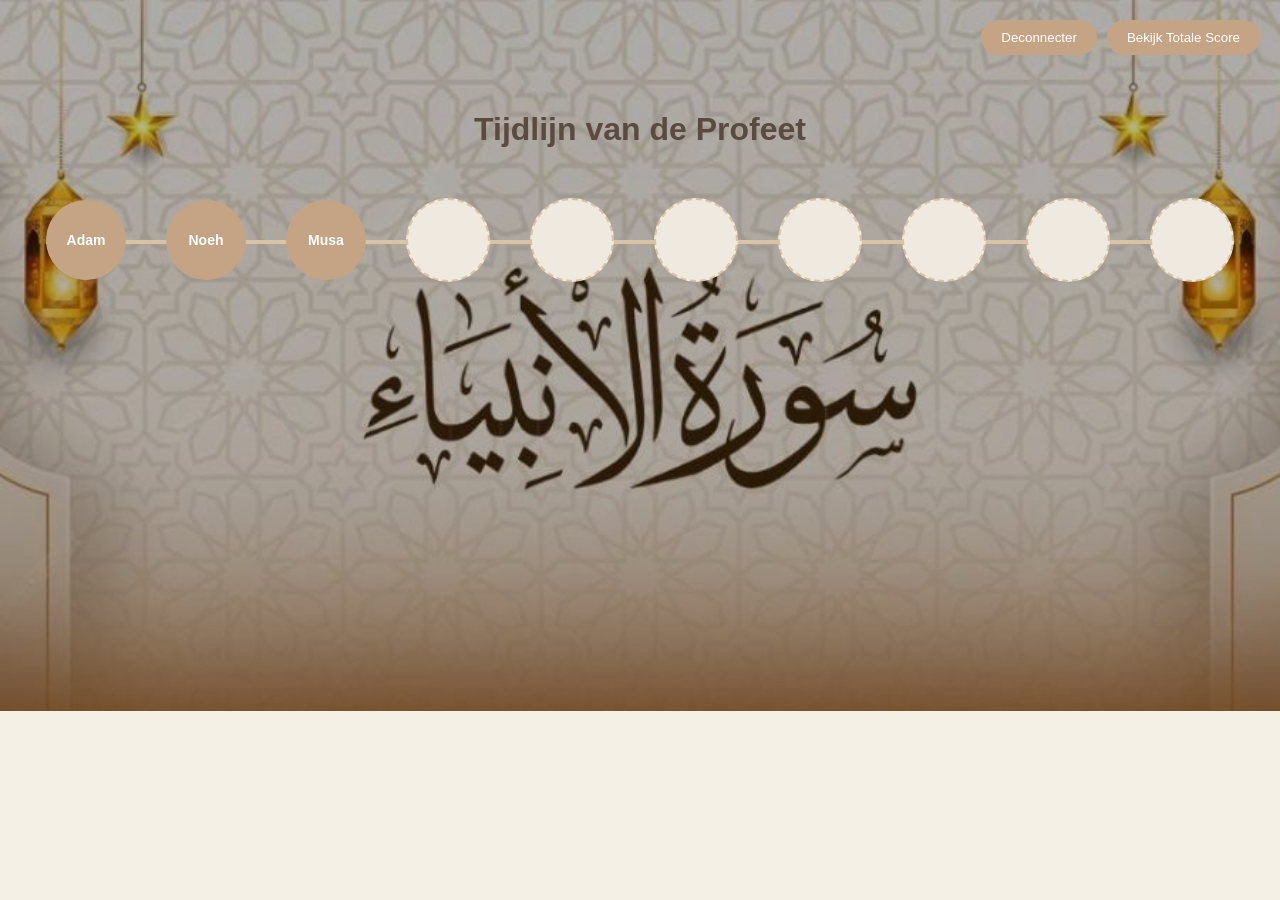
<file: index.html>
<!DOCTYPE html>
<html lang="nl">
<head>
    <meta charset="UTF-8">
    <meta name="viewport" content="width=device-width, initial-scale=1.0">
    <title>Tijdlijn van Profeten</title>
    <link rel="stylesheet" href="css/timeline.css">
</head>

<body>

    <div class="top-right-buttons">
    <button id="logoutBtn">Deconnecter</button>
    <button id="totalProgressBtn" onclick="location.href='progress.html'">Bekijk Totale Score</button>
</div>
<p id="totalProgressResult"></p>

    <!-- IMAGE -->
    <div id="imageSection">
    <img src="image/index.jpg" width="100%" />
    </div>

<h1>Tijdlijn van de Profeet</h1>

    <div class="timeline">
        <div class="circle" onclick="location.href='adam.html'"><span>Adam</span></div>
        <div class="circle" onclick="location.href='noeh.html'"><span>Noeh</span></div>
        <div class="circle" onclick="location.href='musa.html'"><span>Musa</span></div>
        <div class="circle empty"><span></span></div>
        <div class="circle empty"><span></span></div>
        <div class="circle empty"><span></span></div>
        <div class="circle empty"><span></span></div>
        <div class="circle empty"><span></span></div>
        <div class="circle empty"><span></span></div>
        <div class="circle empty"><span></span></div>
    </div>
    
</body>
<script>
document.getElementById("logoutBtn").addEventListener("click", function() {
    localStorage.removeItem("token"); // JWT verwijderen
    alert("U bent uitgelogd!");
    window.location.href = "login.html"; // terug naar login
});
</script>
<script src="js/dashboard.js"></script>
</html>
</file>
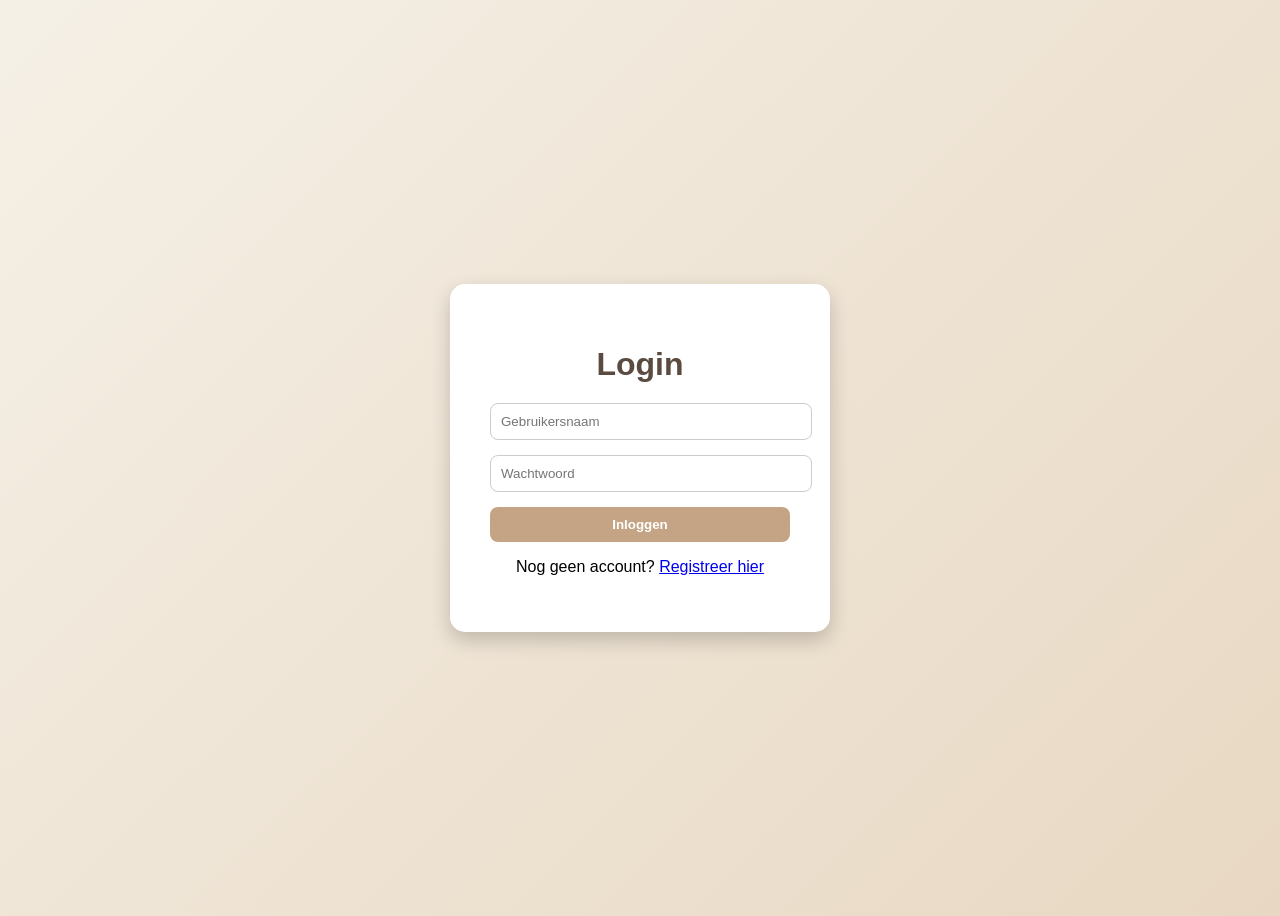
<file: login.html>
<!DOCTYPE html>
<html lang="nl">
<head>
    <meta charset="UTF-8">
    <meta name="viewport" content="width=device-width, initial-scale=1.0">
    <title>Login</title>
    <link rel="stylesheet" href="css/auth.css">
</head>
<body>

<div class="auth-container">
    <h1>Login</h1>

    <form id="loginForm">
        <input type="text" id="username" placeholder="Gebruikersnaam" required>
        <input type="password" id="password" placeholder="Wachtwoord" required>
        <button type="submit">Inloggen</button>
    </form>

    <p>Nog geen account? <a href="register.html">Registreer hier</a></p>
</div>

<script>
document.getElementById("loginForm").addEventListener("submit", async function(e) {
    e.preventDefault();

    const username = document.getElementById("username").value;
    const password = document.getElementById("password").value;

    try {
        const response = await fetch("http://localhost:8080/api/auth/login", {
            method: "POST",
            headers: {
                "Content-Type": "application/json"
            },
            body: JSON.stringify({
                username: username,
                password: password
            })
        });

        if (response.ok) {
            const data = await response.json();
            localStorage.setItem("token", data.token); // JWT opslaan
            alert("Login succesvol!");
            window.location.href = "index.html";
        } else {
            const errorMsg = await response.text();
            alert("Login mislukt: " + errorMsg);
        }
    } catch (error) {
        alert("Server fout: " + error);
    }
});
</script>
    
</body>
</html>
</file>
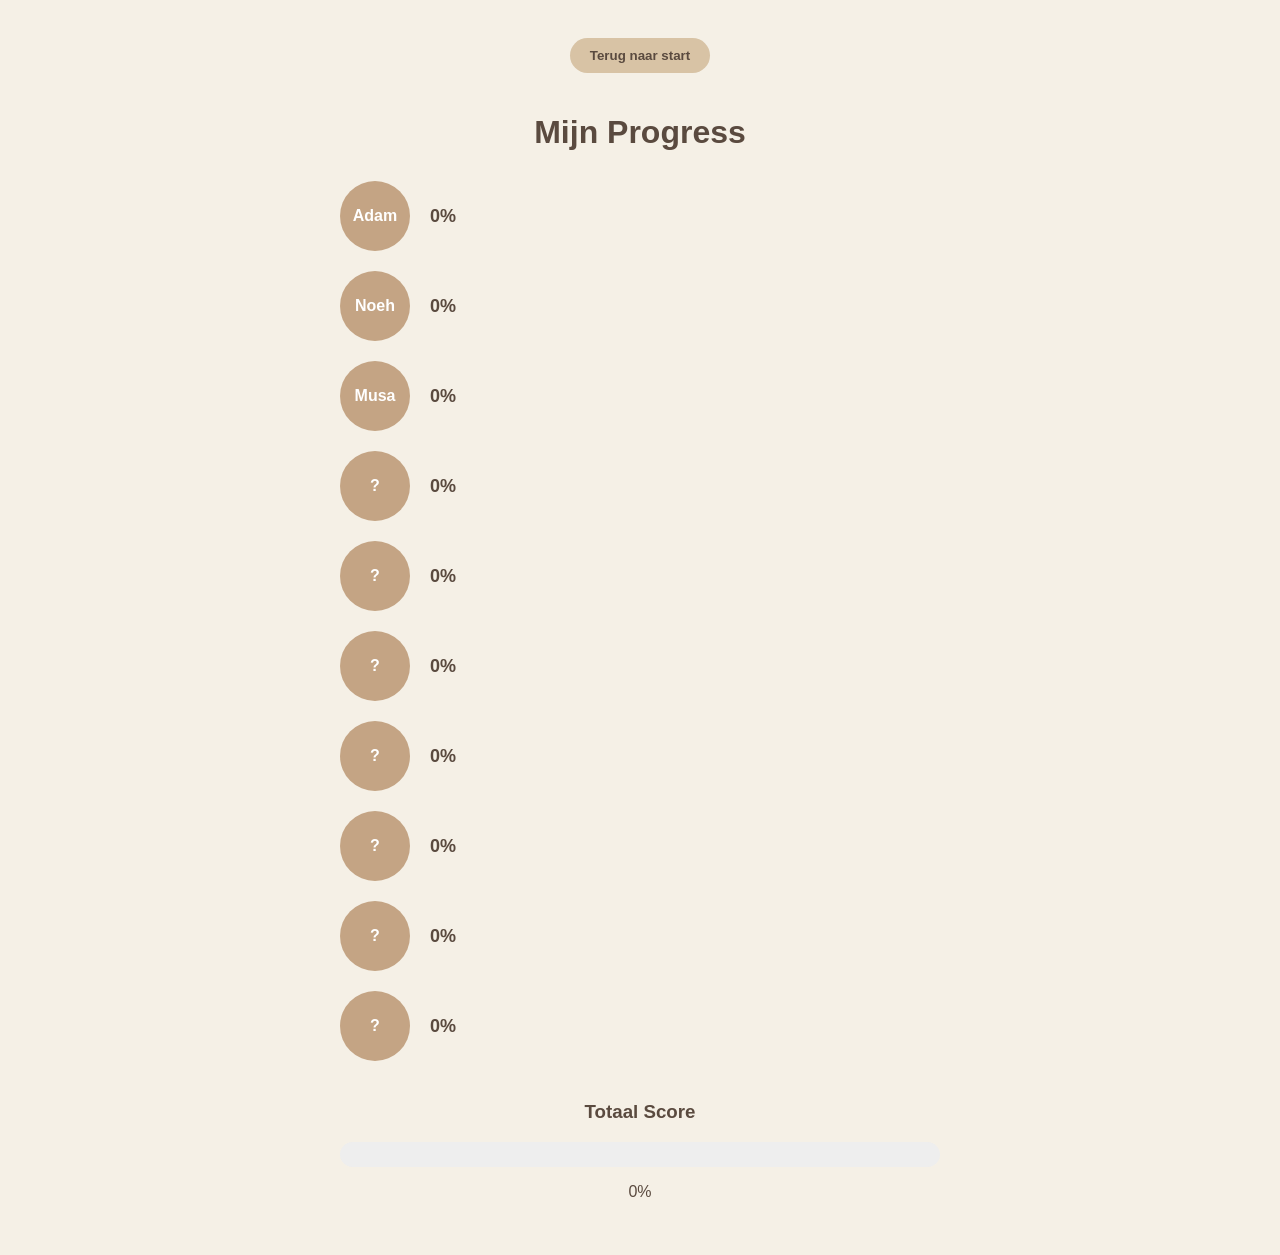
<file: progress.html>
<!DOCTYPE html>
<html lang="nl">
<head>
    <meta charset="UTF-8">
    <meta name="viewport" content="width=device-width, initial-scale=1.0">
    <title>Mijn Progress</title>
    <link rel="stylesheet" href="css/progress.css">
</head>
<body>
    <button class="backButton" onclick="location.href='index.html'">Terug naar start</button>
<div class="container">
    <h1>Mijn Progress</h1>

    <div id="progressList">
        <!-- Dynamisch gegenereerde cirkels per profeet komen hier -->
    </div>

    <div id="totalProgress">
        <h3>Totaal Score</h3>
        <div class="total-bar-wrapper">
            <div id="totalProgressBar" class="total-bar"></div>
        </div>
        <p id="totalProgressValue">0%</p>
    </div>

</div>

<script>
async function loadProgress() {
    const prophetIds = [
        {id: 1, name: "Adam"},
        {id: 2, name: "Noeh"},
        {id: 3, name: "Musa"},
        {id: 4, name: ""},
        {id: 5, name: ""},
        {id: 6, name: ""},
        {id: 7, name: ""},
        {id: 8, name: ""},
        {id: 9, name: ""},
        {id: 10, name: ""}
    ];

    let total = 0;
    let count = 0;

    const container = document.getElementById("progressList");
    container.innerHTML = "";

    for (const prophet of prophetIds) {
        // Fetch per profeet progress
        let progressPercentage = 0;
        if (prophet.name !== "") {
            try {
                const response = await fetch(`http://localhost:8080/api/progress?userId=1&prophetId=${prophet.id}`);
                if (response.ok) {
                    const data = await response.json();
                    progressPercentage = data.progressPercentage || 0;
                }
            } catch(e) {
                console.error(`Error fetching progress for ${prophet.name}`, e);
            }
            total += progressPercentage;
            count++;
        }

        // Maak cirkel per profeet
        const profDiv = document.createElement("div");
        profDiv.classList.add("prophet-progress");

        const circle = document.createElement("div");
        circle.classList.add("circle");
        circle.textContent = prophet.name || "?";

        const scoreText = document.createElement("p");
        scoreText.textContent = `${progressPercentage}%`;

        profDiv.appendChild(circle);
        profDiv.appendChild(scoreText);
        container.appendChild(profDiv);
    }

    // Totaal berekenen
    const average = count > 0 ? Math.round(total / count) : 0;
    document.getElementById("totalProgressBar").style.width = average + "%";
    document.getElementById("totalProgressValue").textContent = average + "%";
}

// Start bij laden
loadProgress();
</script> 
<script src="js/dashboard.js"></script>  
</body>
</html>
</file>
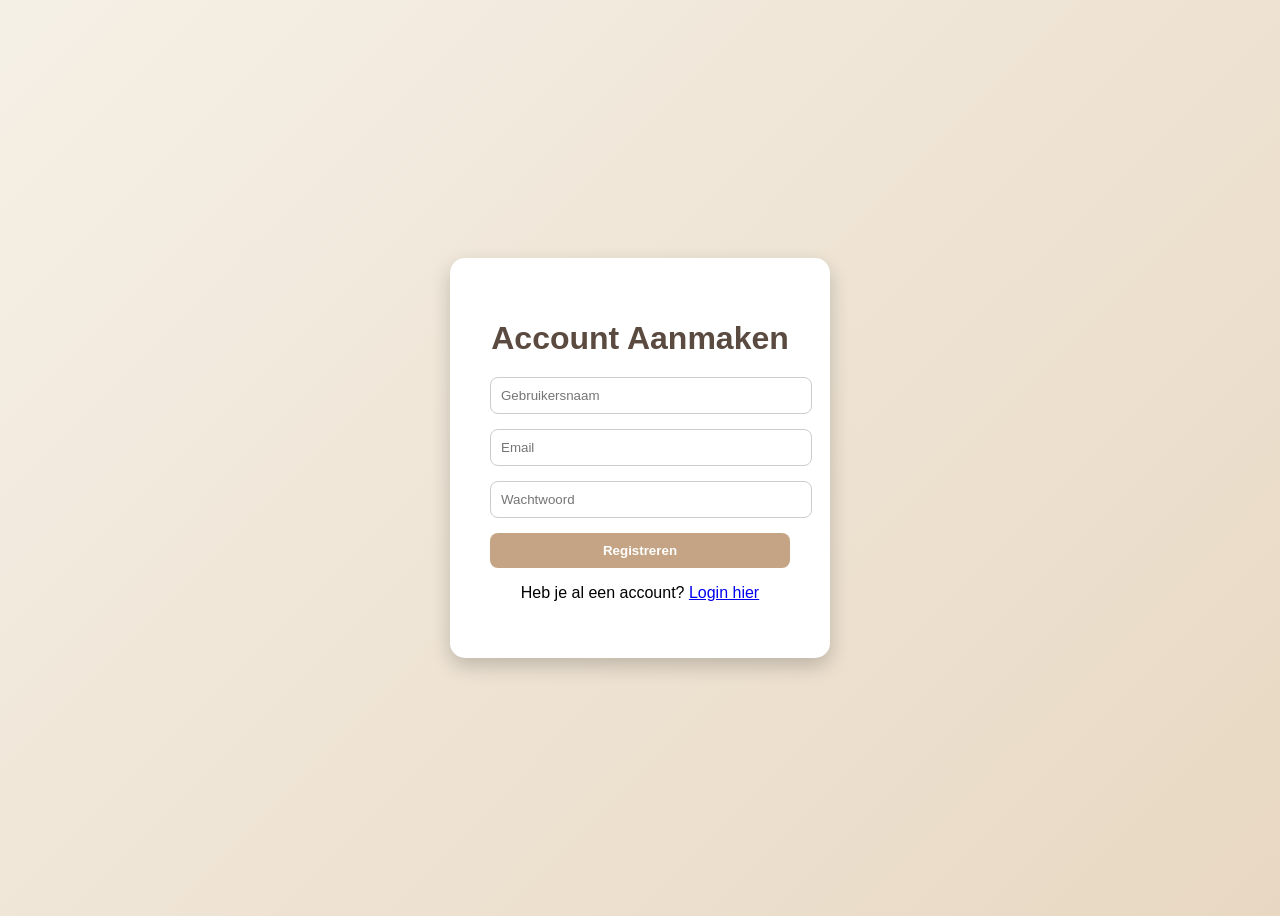
<file: register.html>
<!DOCTYPE html>
<html lang="nl">
<head>
    <meta charset="UTF-8">
    <meta name="viewport" content="width=device-width, initial-scale=1.0">
    <title>Register</title>
    <link rel="stylesheet" href="css/auth.css">
</head>
<body>

<div class="auth-container">
    <h1>Account Aanmaken</h1>

    <form id="registerForm">
        <input type="text" id="username" placeholder="Gebruikersnaam" required>
        <input type="email" id="email" placeholder="Email" required>
        <input type="password" id="password" placeholder="Wachtwoord" required>
        <button type="submit">Registreren</button>
    </form>

    <p>Heb je al een account? <a href="login.html">Login hier</a></p>
</div>

<script>
document.getElementById("registerForm").addEventListener("submit", async function(e) {
    e.preventDefault();

    const userData = {
        username: document.getElementById("username").value,
        email: document.getElementById("email").value,
        password: document.getElementById("password").value
    };

    try {
        const response = await fetch("http://localhost:8080/api/auth/register", {
            method: "POST",
            headers: {
                "Content-Type": "application/json"
            },
            body: JSON.stringify(userData)
        });

        if (response.ok) {
            alert("Registratie succesvol!");
            window.location.href = "login.html";
        } else {
            alert("Registratie mislukt.");
        }
    } catch (error) {
        alert("Server fout.");
    }
});
</script>
    
</body>
</html>
</file>
<file: css/timeline.css>
body {
            font-family: Arial, sans-serif;
            background-color: #f5f0e6;
            color: #5a4a3f;
            display: flex;
            flex-direction: column;
            align-items: center;
            padding: 50px 20px;
        }

        h1 {
            margin-bottom: 50px;
            
        }

        .timeline {
            display: flex;
            justify-content: center;
            align-items: center;
            gap: 40px;
            position: relative;
            margin-bottom: 50px;
        }

        .timeline::before {
            content: '';
            position: absolute;
            top: 50%;
            left: 0;
            right: 0;
            height: 4px;
            background-color: #d8c3a5;
            z-index: 1;
        }

        .circle {
            position: relative;
            width: 80px;
            height: 80px;
            background-color: #c4a484;
            border-radius: 50%;
            display: flex;
            justify-content: center;
            align-items: center;
            z-index: 2;
            cursor: pointer;
            transition: transform 0.3s, background-color 0.3s;
            flex-shrink: 0;
        }

        .circle:hover {
            transform: scale(1.1);
            background-color: #d8c3a5;
        }

        .circle span {
            text-align: center;
            color: #fff;
            font-weight: bold;
            font-size: 14px;
            padding: 5px;
        }

        .circle.empty {
            background-color: #f0e9df;
            color: #5a4a3f;
            border: 2px dashed #d8c3a5;
        }

        @media (max-width: 800px) {
            .timeline {
                flex-wrap: wrap;
                gap: 30px;
            }
        }

        #imageSection {
    position: fixed;       /* zodat het de hele pagina bedekt */
    top: 0;
    left: 0;
    width: 100%;
    height: 100%;
    background-size: cover;   /* afbeelding vult scherm */
    filter: brightness(0.7);  /* maakt de achtergrond iets donkerder zodat tijdlijn zichtbaar is */
    z-index: -2;              /* zorg dat je tijdlijn er boven ligt */
        }

        .top-right-buttons {
    position: absolute;
    top: 20px;
    right: 20px;
    display: flex;       /* knoppen naast elkaar */
    gap: 10px;           /* ruimte tussen knoppen */
}

.top-right-buttons button {
    padding: 10px 20px;
    border-radius: 20px;
    border: none;
    background-color: #c4a484;
    color: white;
    cursor: pointer;
    transition: background-color 0.3s;
}

.top-right-buttons button:hover {
    background-color: #d8c3a5;
}
</file>
<file: css/auth.css>
body {
    font-family: Arial, sans-serif;
    background: linear-gradient(135deg, #f5f0e6, #e8d8c3);
    display: flex;
    justify-content: center;
    align-items: center;
    height: 100vh;
}

.auth-container {
    background: white;
    padding: 40px;
    border-radius: 15px;
    box-shadow: 0 8px 20px rgba(0,0,0,0.2);
    width: 300px;
    text-align: center;
}

.auth-container h1 {
    margin-bottom: 20px;
    color: #5a4a3f;
}

.auth-container input {
    width: 100%;
    padding: 10px;
    margin-bottom: 15px;
    border-radius: 8px;
    border: 1px solid #ccc;
}

.auth-container button {
    width: 100%;
    padding: 10px;
    background-color: #c4a484;
    border: none;
    border-radius: 8px;
    color: white;
    font-weight: bold;
    cursor: pointer;
}

.auth-container button:hover {
    background-color: #d8c3a5;
}
</file>
<file: css/progress.css>
body {
    font-family: Arial, sans-serif;
    background-color: #f5f0e6;
    color: #5a4a3f;
    display: flex;
    flex-direction: column;
    align-items: center;
    padding: 30px;
}

.container {
    width: 90%;
    max-width: 600px;
    text-align: center;
}

h1 {
    margin-bottom: 30px;
}

.prophet-progress {
    display: flex;
    align-items: center;
    margin-bottom: 20px;
    justify-content: flex-start;
    gap: 20px;
}

.circle {
    width: 70px;
    height: 70px;
    border-radius: 50%;
    background-color: #c4a484;
    display: flex;
    align-items: center;
    justify-content: center;
    font-weight: bold;
    color: white;
    font-size: 16px;
    flex-shrink: 0;
}

.prophet-progress p {
    margin: 0;
    font-weight: bold;
    font-size: 18px;
}

#totalProgress {
    margin-top: 40px;
}

.total-bar-wrapper {
    width: 100%;
    background-color: #eee;
    height: 25px;
    border-radius: 15px;
    overflow: hidden;
    margin-bottom: 10px;
}

.total-bar {
    height: 100%;
    width: 0%;
    background-color: #d8c3a5;
    border-radius: 15px;
    transition: width 0.5s;
}

.backButton {
    background-color: #d8c3a5;
    border: none;
    padding: 10px 20px;
    border-radius: 20px;
    cursor: pointer;
    font-weight: bold;
    color: #5a4a3f;
    margin-bottom: 20px;
    transition: background-color 0.3s;
}

.backButton:hover {
    background-color: #c4a484;
}
</file>
